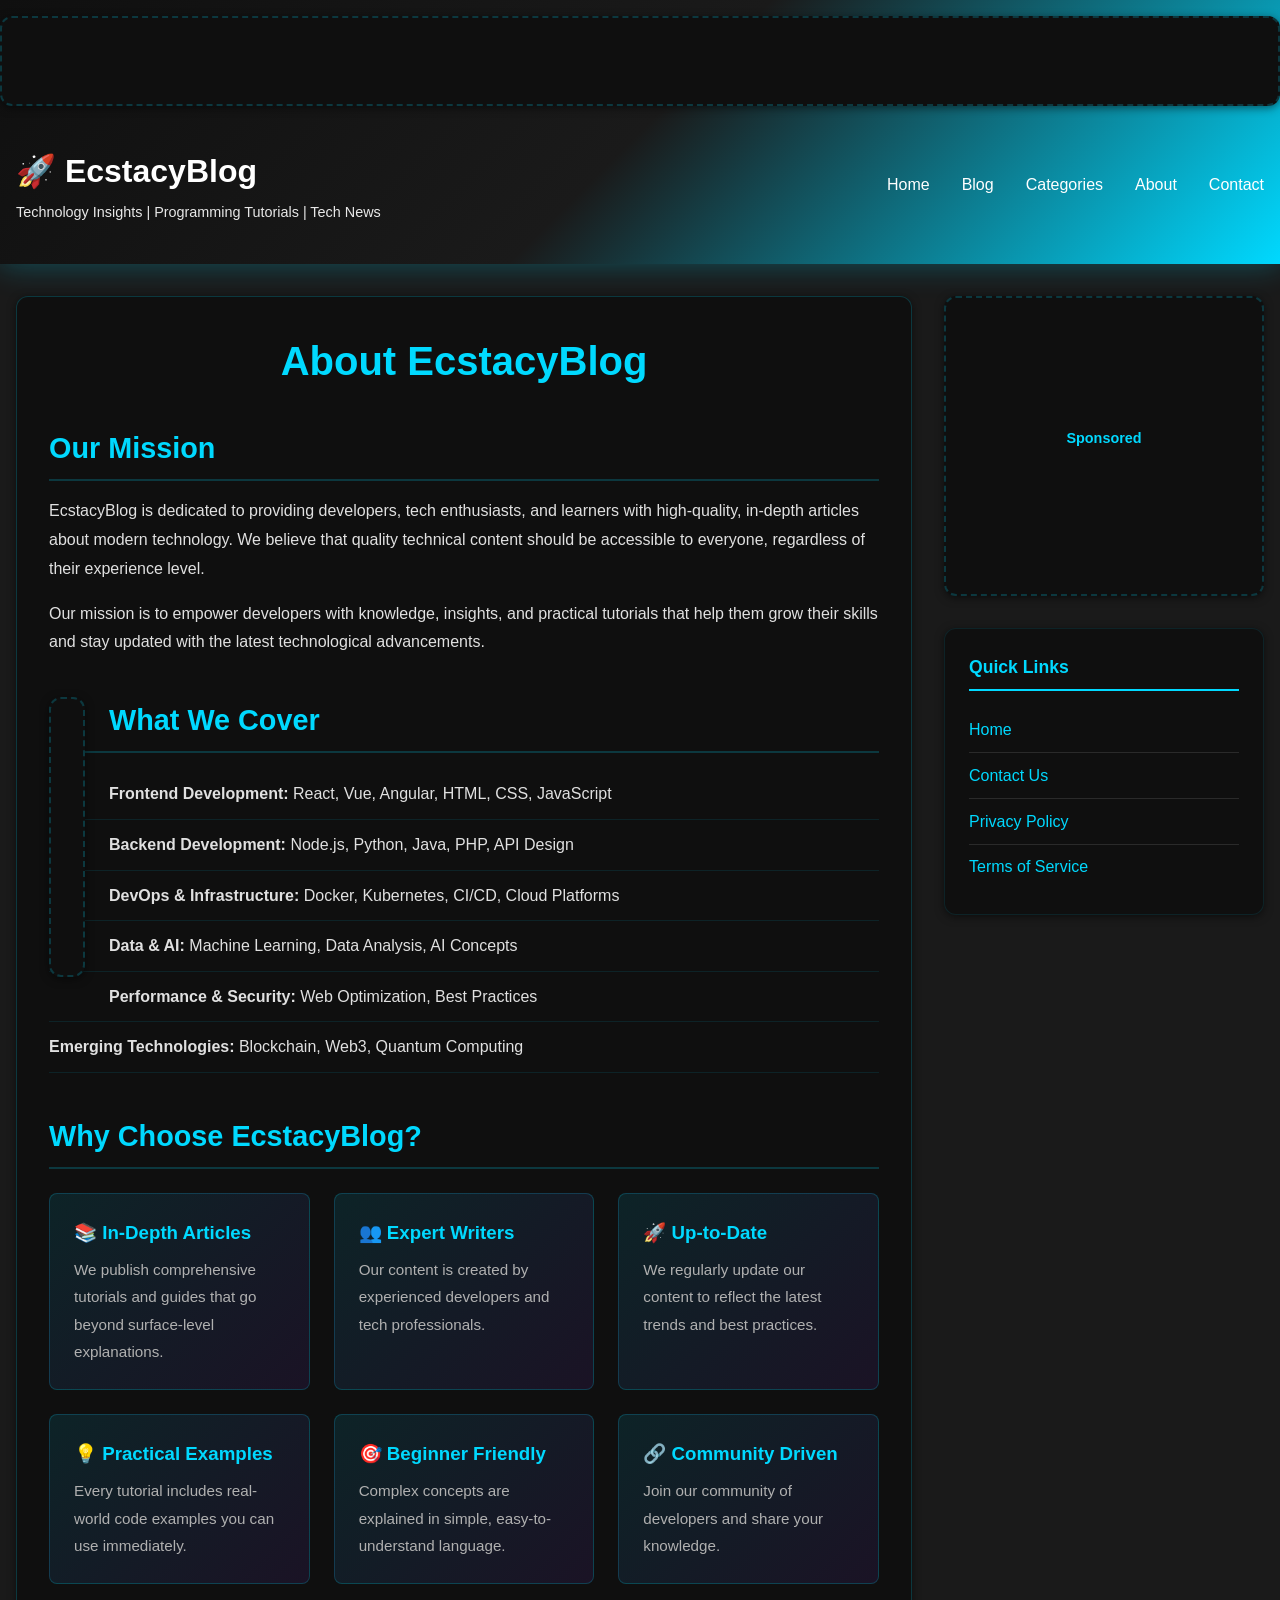
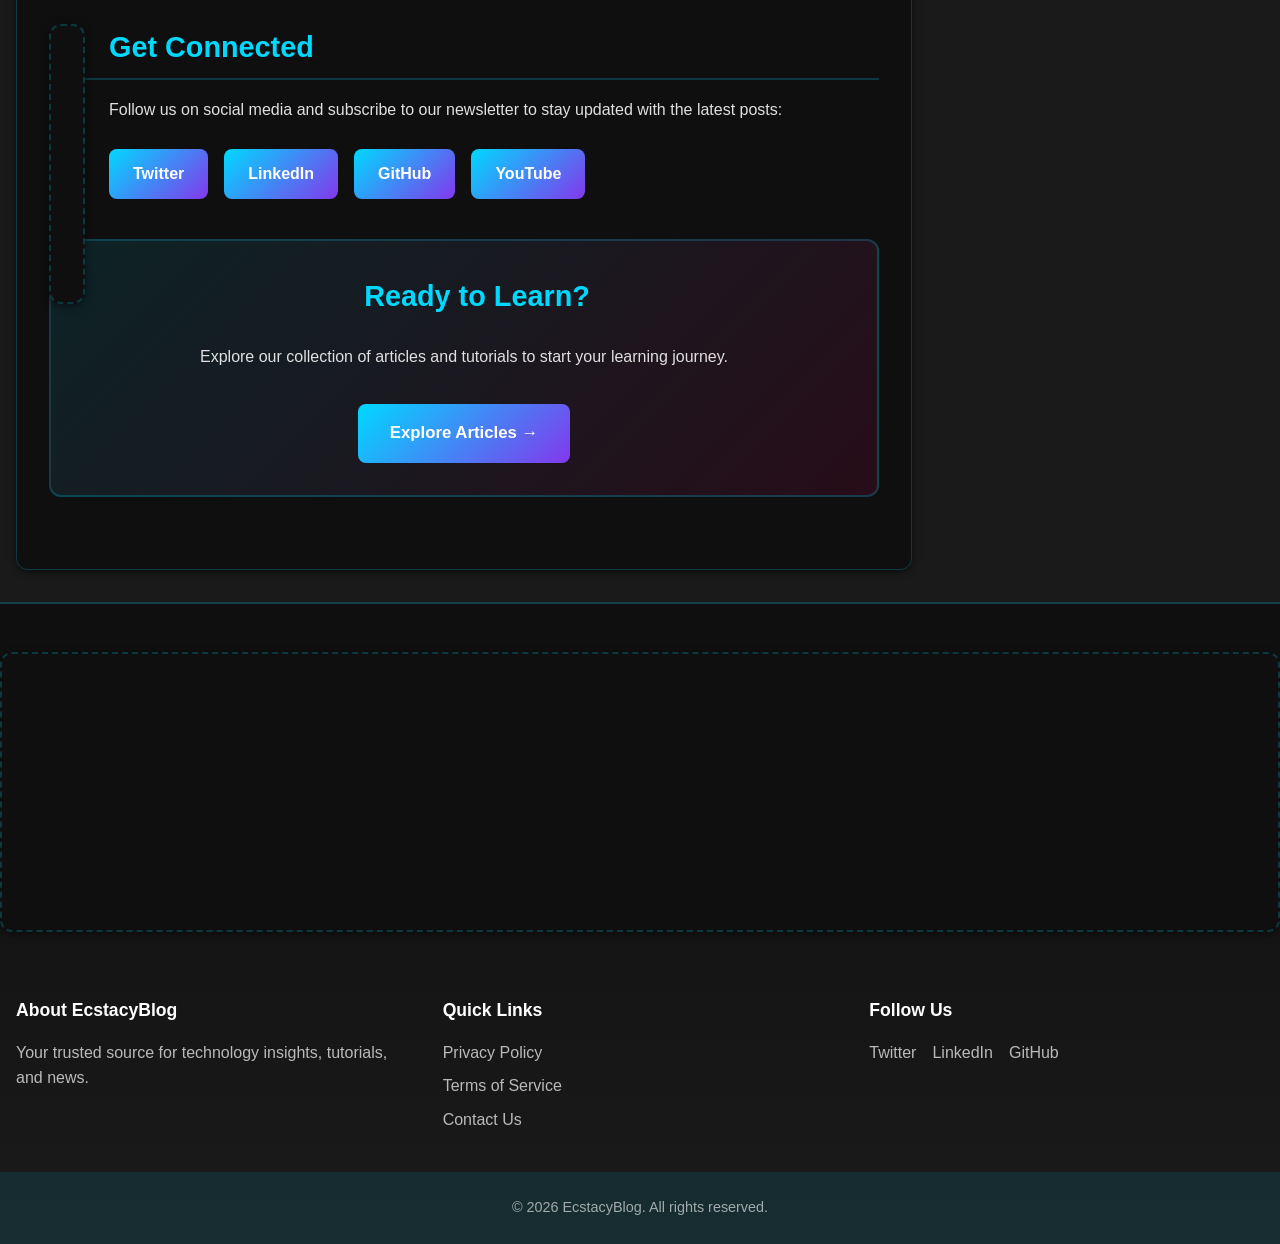
<file: about.html>
<!DOCTYPE html>
<html lang="en">
<head>
    <meta charset="UTF-8">
    <meta name="viewport" content="width=device-width, initial-scale=1.0">
    <meta name="description" content="About EcstacyBlog - Technology Blog">
    <title>About EcstacyBlog - Technology Insights</title>
    <link rel="stylesheet" href="style.css">
    <script async src="https://pagead2.googlesyndication.com/pagead/js/adsbygoogle.js?client=ca-pub-YOUR_ADSENSE_ID"
     crossorigin="anonymous"></script>
</head>
<body>
    <div class="wrapper">
        <header class="site-header">
            <div class="header-top-ad">
                <ins class="adsbygoogle" style="display:block" data-ad-client="ca-pub-YOUR_ADSENSE_ID" data-ad-slot="1234567890" data-ad-format="auto" data-full-width-responsive="false"></ins>
            </div>
            <div class="header-content">
                <div class="logo-section">
                    <h1 class="site-title">🚀 EcstacyBlog</h1>
                    <p class="site-tagline">Technology Insights | Programming Tutorials | Tech News</p>
                </div>
                <nav class="main-nav">
                    <ul>
                        <li><a href="index.html">Home</a></li>
                        <li><a href="#blog">Blog</a></li>
                        <li><a href="#categories">Categories</a></li>
                        <li><a href="about.html">About</a></li>
                        <li><a href="contact.html">Contact</a></li>
                    </ul>
                </nav>
            </div>
        </header>

        <div class="container">
            <main class="main-content">
                <article class="page-content">
                    <h1>About EcstacyBlog</h1>
                    
                    <div class="page-section">
                        <h2>Our Mission</h2>
                        <p>EcstacyBlog is dedicated to providing developers, tech enthusiasts, and learners with high-quality, in-depth articles about modern technology. We believe that quality technical content should be accessible to everyone, regardless of their experience level.</p>
                        <p>Our mission is to empower developers with knowledge, insights, and practical tutorials that help them grow their skills and stay updated with the latest technological advancements.</p>
                    </div>

                    <div class="mid-page-ad">
                        <ins class="adsbygoogle" style="display:block" data-ad-client="ca-pub-YOUR_ADSENSE_ID" data-ad-slot="2345678901" data-ad-format="auto" data-full-width-responsive="false"></ins>
                    </div>

                    <div class="page-section">
                        <h2>What We Cover</h2>
                        <ul class="content-list">
                            <li><strong>Frontend Development:</strong> React, Vue, Angular, HTML, CSS, JavaScript</li>
                            <li><strong>Backend Development:</strong> Node.js, Python, Java, PHP, API Design</li>
                            <li><strong>DevOps & Infrastructure:</strong> Docker, Kubernetes, CI/CD, Cloud Platforms</li>
                            <li><strong>Data & AI:</strong> Machine Learning, Data Analysis, AI Concepts</li>
                            <li><strong>Performance & Security:</strong> Web Optimization, Best Practices</li>
                            <li><strong>Emerging Technologies:</strong> Blockchain, Web3, Quantum Computing</li>
                        </ul>
                    </div>

                    <div class="page-section">
                        <h2>Why Choose EcstacyBlog?</h2>
                        <div class="features-grid">
                            <div class="feature-card">
                                <h3>📚 In-Depth Articles</h3>
                                <p>We publish comprehensive tutorials and guides that go beyond surface-level explanations.</p>
                            </div>
                            <div class="feature-card">
                                <h3>👥 Expert Writers</h3>
                                <p>Our content is created by experienced developers and tech professionals.</p>
                            </div>
                            <div class="feature-card">
                                <h3>🚀 Up-to-Date</h3>
                                <p>We regularly update our content to reflect the latest trends and best practices.</p>
                            </div>
                            <div class="feature-card">
                                <h3>💡 Practical Examples</h3>
                                <p>Every tutorial includes real-world code examples you can use immediately.</p>
                            </div>
                            <div class="feature-card">
                                <h3>🎯 Beginner Friendly</h3>
                                <p>Complex concepts are explained in simple, easy-to-understand language.</p>
                            </div>
                            <div class="feature-card">
                                <h3>🔗 Community Driven</h3>
                                <p>Join our community of developers and share your knowledge.</p>
                            </div>
                        </div>
                    </div>

                    <div class="bottom-posts-ad">
                        <ins class="adsbygoogle" style="display:block" data-ad-client="ca-pub-YOUR_ADSENSE_ID" data-ad-slot="3456789012" data-ad-format="auto" data-full-width-responsive="false"></ins>
                    </div>

                    <div class="page-section">
                        <h2>Get Connected</h2>
                        <p>Follow us on social media and subscribe to our newsletter to stay updated with the latest posts:</p>
                        <div class="social-section">
                            <a href="#" class="social-btn">Twitter</a>
                            <a href="#" class="social-btn">LinkedIn</a>
                            <a href="#" class="social-btn">GitHub</a>
                            <a href="#" class="social-btn">YouTube</a>
                        </div>
                    </div>

                    <div class="page-section cta-section">
                        <h2>Ready to Learn?</h2>
                        <p>Explore our collection of articles and tutorials to start your learning journey.</p>
                        <a href="index.html" class="cta-btn">Explore Articles →</a>
                    </div>
                </article>
            </main>

            <aside class="sidebar">
                <div class="sidebar-ad">
                    <h4>Sponsored</h4>
                    <ins class="adsbygoogle" style="display:block" data-ad-client="ca-pub-YOUR_ADSENSE_ID" data-ad-slot="6789012345" data-ad-format="vertical" data-full-width-responsive="false"></ins>
                </div>
                <div class="sidebar-widget">
                    <h4>Quick Links</h4>
                    <ul class="category-list">
                        <li><a href="index.html">Home</a></li>
                        <li><a href="contact.html">Contact Us</a></li>
                        <li><a href="privacy.html">Privacy Policy</a></li>
                        <li><a href="terms.html">Terms of Service</a></li>
                    </ul>
                </div>
            </aside>
        </div>

        <footer class="site-footer">
            <section class="footer-ad">
                <ins class="adsbygoogle" style="display:block" data-ad-client="ca-pub-YOUR_ADSENSE_ID" data-ad-slot="8901234567" data-ad-format="auto" data-full-width-responsive="false"></ins>
            </section>
            <div class="footer-content">
                <div class="footer-section">
                    <h5>About EcstacyBlog</h5>
                    <p>Your trusted source for technology insights, tutorials, and news.</p>
                </div>
                <div class="footer-section">
                    <h5>Quick Links</h5>
                    <ul>
                        <li><a href="privacy.html">Privacy Policy</a></li>
                        <li><a href="terms.html">Terms of Service</a></li>
                        <li><a href="contact.html">Contact Us</a></li>
                    </ul>
                </div>
                <div class="footer-section">
                    <h5>Follow Us</h5>
                    <div class="social-links">
                        <a href="#">Twitter</a>
                        <a href="#">LinkedIn</a>
                        <a href="#">GitHub</a>
                    </div>
                </div>
            </div>
            <div class="footer-bottom">
                <p>&copy; 2026 EcstacyBlog. All rights reserved.</p>
            </div>
        </footer>
    </div>

    <style>
        .page-content {
            background: var(--bg-white);
            border-radius: 12px;
            padding: 2rem;
            box-shadow: var(--shadow-sm);
            border: 1px solid rgba(0, 217, 255, 0.2);
        }

        .page-content h1 {
            font-size: 2.5rem;
            color: #00d9ff;
            margin-bottom: 2rem;
            text-align: center;
        }

        .page-section {
            margin-bottom: 2.5rem;
        }

        .page-section h2 {
            font-size: 1.8rem;
            color: #00d9ff;
            margin-bottom: 1rem;
            padding-bottom: 0.5rem;
            border-bottom: 2px solid rgba(0, 217, 255, 0.2);
        }

        .page-section p {
            color: var(--text-dark);
            line-height: 1.8;
            margin-bottom: 1rem;
        }

        .content-list {
            list-style: none;
            padding: 0;
        }

        .content-list li {
            padding: 0.75rem 0;
            color: var(--text-dark);
            border-bottom: 1px solid rgba(0, 217, 255, 0.1);
        }

        .features-grid {
            display: grid;
            grid-template-columns: repeat(auto-fit, minmax(250px, 1fr));
            gap: 1.5rem;
            margin-top: 1.5rem;
        }

        .feature-card {
            background: linear-gradient(135deg, rgba(0, 217, 255, 0.1) 0%, rgba(131, 56, 236, 0.1) 100%);
            padding: 1.5rem;
            border-radius: 8px;
            border: 1px solid rgba(0, 217, 255, 0.2);
            transition: var(--transition);
        }

        .feature-card:hover {
            border-color: rgba(0, 217, 255, 0.5);
            box-shadow: 0 0 20px rgba(0, 217, 255, 0.2);
            transform: translateY(-5px);
        }

        .feature-card h3 {
            color: #00d9ff;
            margin-bottom: 0.5rem;
        }

        .feature-card p {
            font-size: 0.95rem;
            color: var(--text-light);
            margin: 0;
        }

        .social-section {
            display: flex;
            gap: 1rem;
            flex-wrap: wrap;
            margin-top: 1.5rem;
        }

        .social-btn {
            display: inline-block;
            padding: 0.75rem 1.5rem;
            background: linear-gradient(135deg, #00d9ff 0%, #8338ec 100%);
            color: white;
            border-radius: 8px;
            text-decoration: none;
            transition: var(--transition);
            font-weight: 600;
        }

        .social-btn:hover {
            background: linear-gradient(135deg, #8338ec 0%, #ff006e 100%);
            box-shadow: 0 0 20px rgba(0, 217, 255, 0.4);
            transform: translateY(-2px);
        }

        .cta-section {
            background: linear-gradient(135deg, rgba(0, 217, 255, 0.1) 0%, rgba(255, 0, 110, 0.1) 100%);
            padding: 2rem;
            border-radius: 12px;
            text-align: center;
            border: 2px solid rgba(0, 217, 255, 0.2);
        }

        .cta-section h2 {
            border: none;
            margin-top: 0;
        }

        .cta-btn {
            display: inline-block;
            padding: 1rem 2rem;
            background: linear-gradient(135deg, #00d9ff 0%, #8338ec 100%);
            color: white;
            border-radius: 8px;
            text-decoration: none;
            font-weight: 600;
            font-size: 1.05rem;
            transition: var(--transition);
            margin-top: 1rem;
        }

        .cta-btn:hover {
            background: linear-gradient(135deg, #8338ec 0%, #ff006e 100%);
            box-shadow: 0 0 30px rgba(0, 217, 255, 0.5);
            transform: translateY(-3px);
        }

        @media (max-width: 768px) {
            .page-content {
                padding: 1rem;
            }

            .page-content h1 {
                font-size: 1.8rem;
            }

            .page-section h2 {
                font-size: 1.4rem;
            }

            .features-grid {
                grid-template-columns: 1fr;
            }

            .social-section {
                justify-content: center;
            }

            .mid-page-ad,
            .bottom-posts-ad {
                float: none;
                max-width: 100%;
                margin: 1.5rem 0;
            }
        }
    </style>

    <script src="script.js"></script>
</body>
</html>
</file>
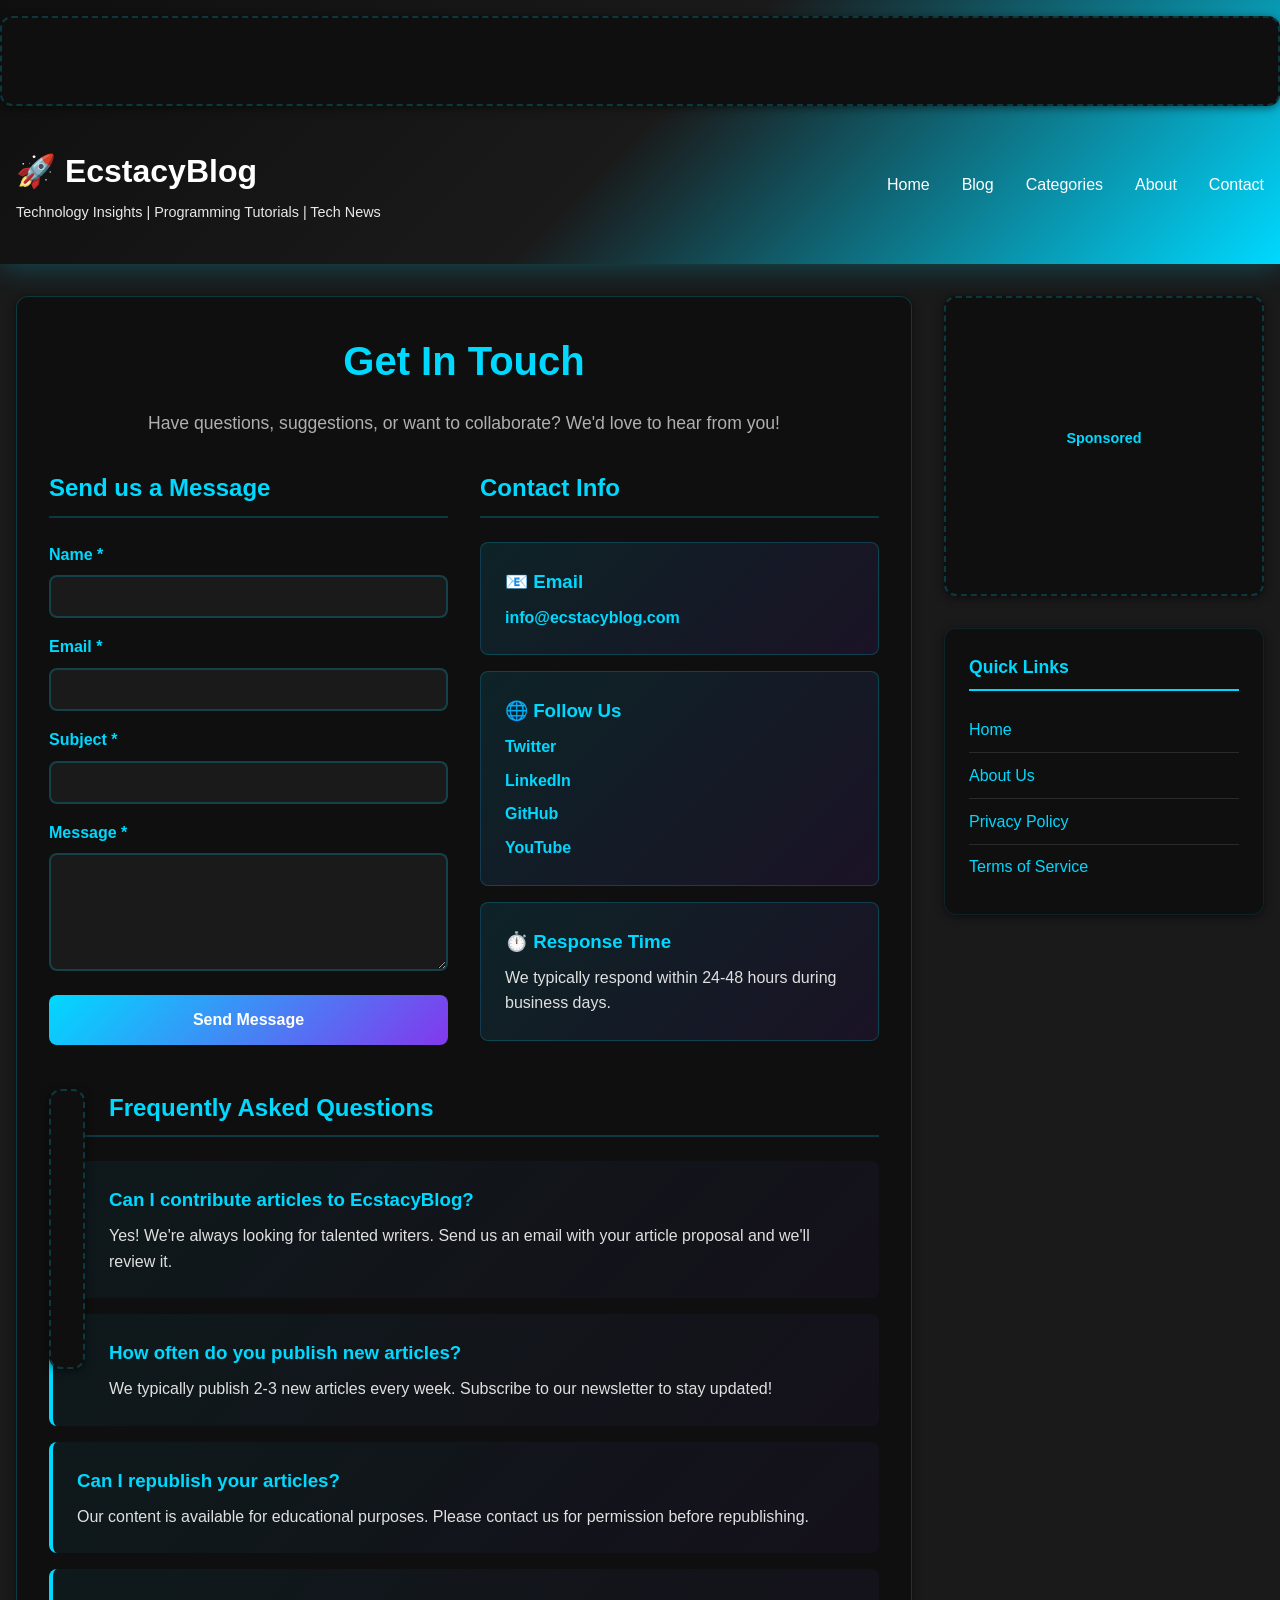
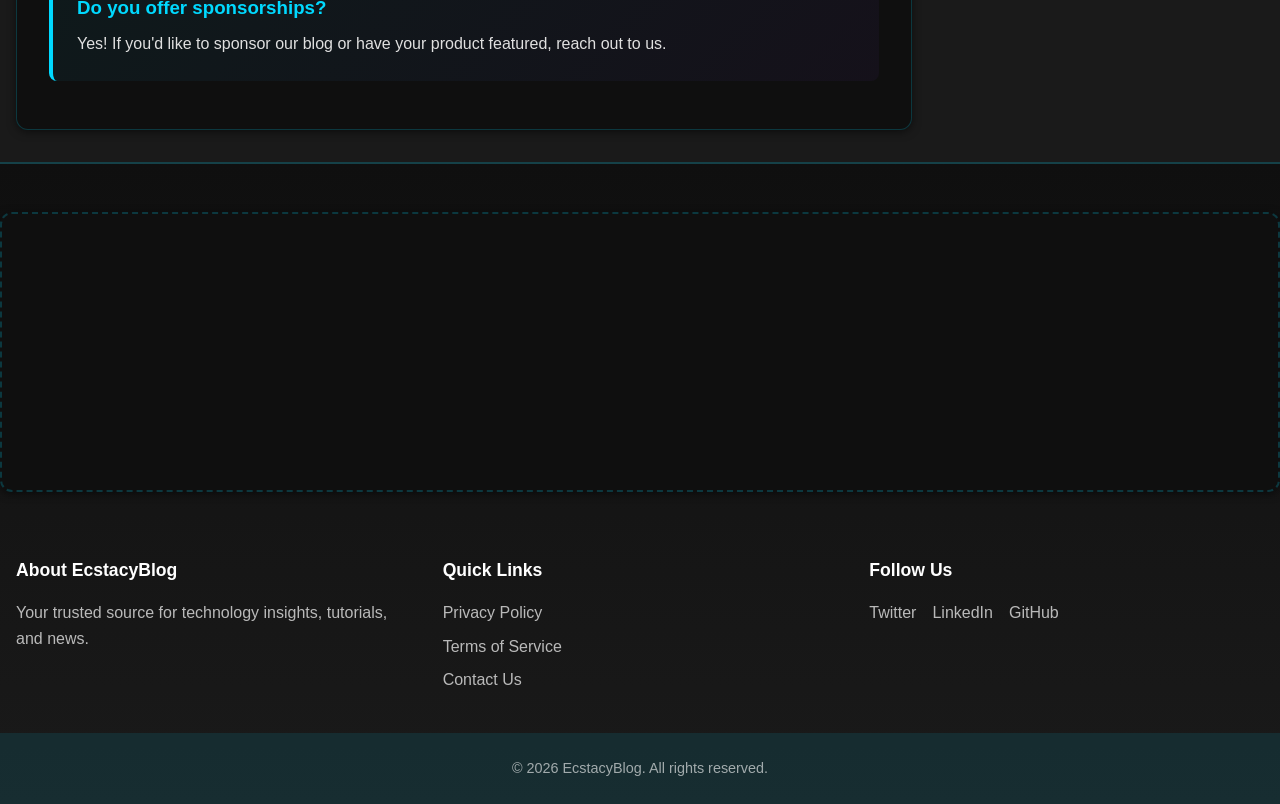
<file: contact.html>
<!DOCTYPE html>
<html lang="en">
<head>
    <meta charset="UTF-8">
    <meta name="viewport" content="width=device-width, initial-scale=1.0">
    <meta name="description" content="Contact EcstacyBlog - Get in Touch">
    <title>Contact EcstacyBlog - Reach Out</title>
    <link rel="stylesheet" href="style.css">
    <script async src="https://pagead2.googlesyndication.com/pagead/js/adsbygoogle.js?client=ca-pub-YOUR_ADSENSE_ID"
     crossorigin="anonymous"></script>
</head>
<body>
    <div class="wrapper">
        <header class="site-header">
            <div class="header-top-ad">
                <ins class="adsbygoogle" style="display:block" data-ad-client="ca-pub-YOUR_ADSENSE_ID" data-ad-slot="1234567890" data-ad-format="auto" data-full-width-responsive="false"></ins>
            </div>
            <div class="header-content">
                <div class="logo-section">
                    <h1 class="site-title">🚀 EcstacyBlog</h1>
                    <p class="site-tagline">Technology Insights | Programming Tutorials | Tech News</p>
                </div>
                <nav class="main-nav">
                    <ul>
                        <li><a href="index.html">Home</a></li>
                        <li><a href="#blog">Blog</a></li>
                        <li><a href="#categories">Categories</a></li>
                        <li><a href="about.html">About</a></li>
                        <li><a href="contact.html">Contact</a></li>
                    </ul>
                </nav>
            </div>
        </header>

        <div class="container">
            <main class="main-content">
                <article class="page-content">
                    <h1>Get In Touch</h1>
                    <p class="page-intro">Have questions, suggestions, or want to collaborate? We'd love to hear from you!</p>

                    <div class="contact-grid">
                        <div class="contact-form-section">
                            <h2>Send us a Message</h2>
                            <form class="contact-form" onsubmit="handleContactForm(event)">
                                <div class="form-group">
                                    <label for="name">Name *</label>
                                    <input type="text" id="name" name="name" required>
                                </div>

                                <div class="form-group">
                                    <label for="email">Email *</label>
                                    <input type="email" id="email" name="email" required>
                                </div>

                                <div class="form-group">
                                    <label for="subject">Subject *</label>
                                    <input type="text" id="subject" name="subject" required>
                                </div>

                                <div class="form-group">
                                    <label for="message">Message *</label>
                                    <textarea id="message" name="message" rows="6" required></textarea>
                                </div>

                                <button type="submit" class="submit-btn">Send Message</button>
                            </form>
                        </div>

                        <div class="contact-info-section">
                            <h2>Contact Info</h2>
                            <div class="info-box">
                                <h3>📧 Email</h3>
                                <p><a href="mailto:info@ecstacyblog.com">info@ecstacyblog.com</a></p>
                            </div>

                            <div class="info-box">
                                <h3>🌐 Follow Us</h3>
                                <div class="social-links-vertical">
                                    <a href="#">Twitter</a>
                                    <a href="#">LinkedIn</a>
                                    <a href="#">GitHub</a>
                                    <a href="#">YouTube</a>
                                </div>
                            </div>

                            <div class="info-box">
                                <h3>⏱️ Response Time</h3>
                                <p>We typically respond within 24-48 hours during business days.</p>
                            </div>
                        </div>
                    </div>

                    <div class="mid-page-ad">
                        <ins class="adsbygoogle" style="display:block" data-ad-client="ca-pub-YOUR_ADSENSE_ID" data-ad-slot="2345678901" data-ad-format="auto" data-full-width-responsive="false"></ins>
                    </div>

                    <div class="faq-section">
                        <h2>Frequently Asked Questions</h2>
                        <div class="faq-item">
                            <h3>Can I contribute articles to EcstacyBlog?</h3>
                            <p>Yes! We're always looking for talented writers. Send us an email with your article proposal and we'll review it.</p>
                        </div>

                        <div class="faq-item">
                            <h3>How often do you publish new articles?</h3>
                            <p>We typically publish 2-3 new articles every week. Subscribe to our newsletter to stay updated!</p>
                        </div>

                        <div class="faq-item">
                            <h3>Can I republish your articles?</h3>
                            <p>Our content is available for educational purposes. Please contact us for permission before republishing.</p>
                        </div>

                        <div class="faq-item">
                            <h3>Do you offer sponsorships?</h3>
                            <p>Yes! If you'd like to sponsor our blog or have your product featured, reach out to us.</p>
                        </div>
                    </div>
                </article>
            </main>

            <aside class="sidebar">
                <div class="sidebar-ad">
                    <h4>Sponsored</h4>
                    <ins class="adsbygoogle" style="display:block" data-ad-client="ca-pub-YOUR_ADSENSE_ID" data-ad-slot="6789012345" data-ad-format="vertical" data-full-width-responsive="false"></ins>
                </div>
                <div class="sidebar-widget">
                    <h4>Quick Links</h4>
                    <ul class="category-list">
                        <li><a href="index.html">Home</a></li>
                        <li><a href="about.html">About Us</a></li>
                        <li><a href="privacy.html">Privacy Policy</a></li>
                        <li><a href="terms.html">Terms of Service</a></li>
                    </ul>
                </div>
            </aside>
        </div>

        <footer class="site-footer">
            <section class="footer-ad">
                <ins class="adsbygoogle" style="display:block" data-ad-client="ca-pub-YOUR_ADSENSE_ID" data-ad-slot="8901234567" data-ad-format="auto" data-full-width-responsive="false"></ins>
            </section>
            <div class="footer-content">
                <div class="footer-section">
                    <h5>About EcstacyBlog</h5>
                    <p>Your trusted source for technology insights, tutorials, and news.</p>
                </div>
                <div class="footer-section">
                    <h5>Quick Links</h5>
                    <ul>
                        <li><a href="privacy.html">Privacy Policy</a></li>
                        <li><a href="terms.html">Terms of Service</a></li>
                        <li><a href="contact.html">Contact Us</a></li>
                    </ul>
                </div>
                <div class="footer-section">
                    <h5>Follow Us</h5>
                    <div class="social-links">
                        <a href="#">Twitter</a>
                        <a href="#">LinkedIn</a>
                        <a href="#">GitHub</a>
                    </div>
                </div>
            </div>
            <div class="footer-bottom">
                <p>&copy; 2026 EcstacyBlog. All rights reserved.</p>
            </div>
        </footer>
    </div>

    <style>
        .page-content {
            background: var(--bg-white);
            border-radius: 12px;
            padding: 2rem;
            box-shadow: var(--shadow-sm);
            border: 1px solid rgba(0, 217, 255, 0.2);
        }

        .page-content h1 {
            font-size: 2.5rem;
            color: #00d9ff;
            margin-bottom: 1rem;
            text-align: center;
        }

        .page-intro {
            text-align: center;
            font-size: 1.1rem;
            color: var(--text-light);
            margin-bottom: 2rem;
        }

        .contact-grid {
            display: grid;
            grid-template-columns: 1fr 1fr;
            gap: 2rem;
            margin-bottom: 2rem;
        }

        .contact-form-section h2,
        .contact-info-section h2,
        .faq-section h2 {
            color: #00d9ff;
            margin-bottom: 1.5rem;
            padding-bottom: 0.5rem;
            border-bottom: 2px solid rgba(0, 217, 255, 0.2);
        }

        .contact-form {
            display: flex;
            flex-direction: column;
            gap: 1rem;
        }

        .form-group {
            display: flex;
            flex-direction: column;
        }

        .form-group label {
            color: #00d9ff;
            font-weight: 600;
            margin-bottom: 0.5rem;
        }

        .form-group input,
        .form-group textarea {
            padding: 0.75rem;
            background: var(--bg-light);
            border: 2px solid rgba(0, 217, 255, 0.2);
            border-radius: 8px;
            color: var(--text-dark);
            font-family: inherit;
            transition: var(--transition);
        }

        .form-group input:focus,
        .form-group textarea:focus {
            outline: none;
            border-color: #00d9ff;
            box-shadow: 0 0 10px rgba(0, 217, 255, 0.3);
        }

        .submit-btn {
            padding: 1rem;
            background: linear-gradient(135deg, #00d9ff 0%, #8338ec 100%);
            color: white;
            border: none;
            border-radius: 8px;
            font-weight: 600;
            font-size: 1rem;
            cursor: pointer;
            transition: var(--transition);
            margin-top: 0.5rem;
        }

        .submit-btn:hover {
            background: linear-gradient(135deg, #8338ec 0%, #ff006e 100%);
            box-shadow: 0 0 20px rgba(0, 217, 255, 0.4);
            transform: translateY(-2px);
        }

        .info-box {
            background: linear-gradient(135deg, rgba(0, 217, 255, 0.1) 0%, rgba(131, 56, 236, 0.1) 100%);
            padding: 1.5rem;
            border-radius: 8px;
            border: 1px solid rgba(0, 217, 255, 0.2);
            margin-bottom: 1rem;
        }

        .info-box h3 {
            color: #00d9ff;
            margin-bottom: 0.5rem;
        }

        .info-box p {
            color: var(--text-dark);
            margin: 0;
        }

        .info-box a {
            color: #00d9ff;
            text-decoration: none;
            font-weight: 600;
        }

        .info-box a:hover {
            color: #ff006e;
        }

        .social-links-vertical {
            display: flex;
            flex-direction: column;
            gap: 0.5rem;
        }

        .faq-item {
            background: linear-gradient(135deg, rgba(0, 217, 255, 0.05) 0%, rgba(131, 56, 236, 0.05) 100%);
            padding: 1.5rem;
            border-radius: 8px;
            border-left: 4px solid #00d9ff;
            margin-bottom: 1rem;
        }

        .faq-item h3 {
            color: #00d9ff;
            margin-bottom: 0.5rem;
        }

        .faq-item p {
            color: var(--text-dark);
            margin: 0;
            line-height: 1.6;
        }

        @media (max-width: 768px) {
            .page-content {
                padding: 1rem;
            }

            .page-content h1 {
                font-size: 1.8rem;
            }

            .contact-grid {
                grid-template-columns: 1fr;
                gap: 1.5rem;
            }

            .mid-page-ad {
                float: none;
                max-width: 100%;
                margin: 1.5rem 0;
            }
        }
    </style>

    <script>
        function handleContactForm(event) {
            event.preventDefault();
            const form = event.target;
            const name = form.name.value;
            const email = form.email.value;
            const subject = form.subject.value;
            const message = form.message.value;

            // Store in localStorage for demo
            let messages = JSON.parse(localStorage.getItem('contact_messages') || '[]');
            messages.push({
                name, email, subject, message,
                date: new Date().toISOString()
            });
            localStorage.setItem('contact_messages', JSON.stringify(messages));

            showNotification('Message sent successfully! We\'ll get back to you soon.', 'success');
            form.reset();
        }

        function showNotification(message, type = 'info') {
            const notification = document.createElement('div');
            notification.className = `notification notification-${type}`;
            notification.textContent = message;
            notification.style.cssText = `
                position: fixed;
                top: 20px;
                right: 20px;
                padding: 1rem 1.5rem;
                background: ${type === 'success' ? '#4CAF50' : type === 'error' ? '#f44336' : '#2196F3'};
                color: white;
                border-radius: 8px;
                box-shadow: 0 4px 12px rgba(0, 0, 0, 0.15);
                z-index: 10000;
                animation: slideIn 0.3s ease-out;
                font-weight: 500;
            `;

            document.body.appendChild(notification);

            setTimeout(() => {
                notification.style.animation = 'slideOut 0.3s ease-out';
                setTimeout(() => notification.remove(), 300);
            }, 4000);
        }
    </script>

    <script src="script.js"></script>
</body>
</html>
</file>
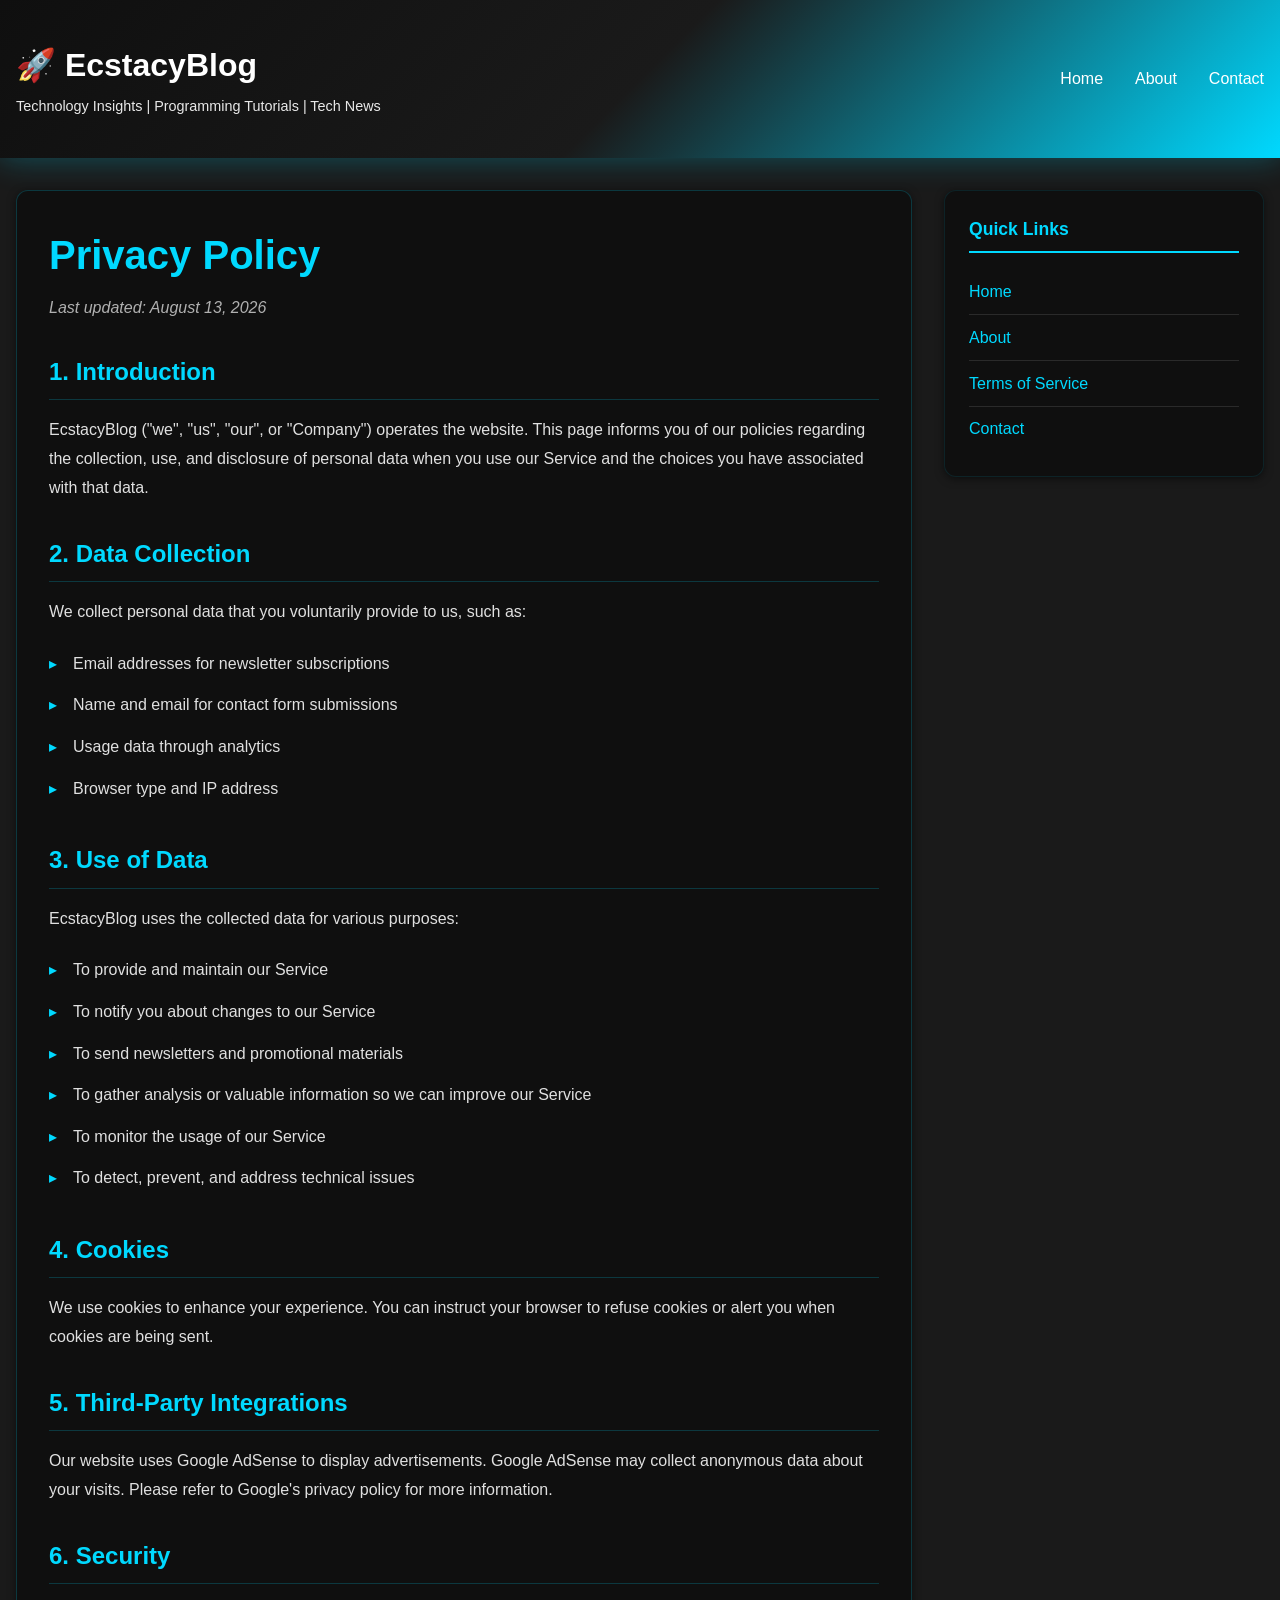
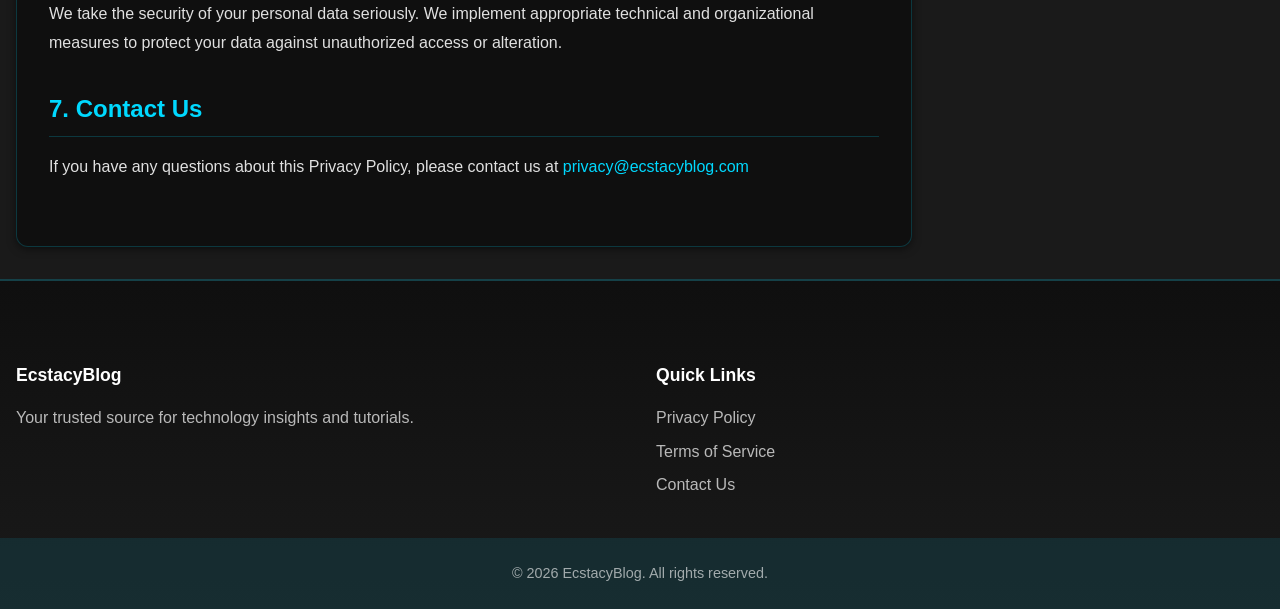
<file: privacy.html>
<!DOCTYPE html>
<html lang="en">
<head>
    <meta charset="UTF-8">
    <meta name="viewport" content="width=device-width, initial-scale=1.0">
    <meta name="description" content="Privacy Policy - EcstacyBlog">
    <title>Privacy Policy - EcstacyBlog</title>
    <link rel="stylesheet" href="style.css">
</head>
<body>
    <div class="wrapper">
        <header class="site-header">
            <div class="header-content">
                <div class="logo-section">
                    <h1 class="site-title">🚀 EcstacyBlog</h1>
                    <p class="site-tagline">Technology Insights | Programming Tutorials | Tech News</p>
                </div>
                <nav class="main-nav">
                    <ul>
                        <li><a href="index.html">Home</a></li>
                        <li><a href="about.html">About</a></li>
                        <li><a href="contact.html">Contact</a></li>
                    </ul>
                </nav>
            </div>
        </header>

        <div class="container">
            <main class="main-content">
                <article class="legal-page">
                    <h1>Privacy Policy</h1>
                    <p class="last-updated">Last updated: August 13, 2026</p>

                    <section class="legal-section">
                        <h2>1. Introduction</h2>
                        <p>EcstacyBlog ("we", "us", "our", or "Company") operates the website. This page informs you of our policies regarding the collection, use, and disclosure of personal data when you use our Service and the choices you have associated with that data.</p>
                    </section>

                    <section class="legal-section">
                        <h2>2. Data Collection</h2>
                        <p>We collect personal data that you voluntarily provide to us, such as:</p>
                        <ul class="legal-list">
                            <li>Email addresses for newsletter subscriptions</li>
                            <li>Name and email for contact form submissions</li>
                            <li>Usage data through analytics</li>
                            <li>Browser type and IP address</li>
                        </ul>
                    </section>

                    <section class="legal-section">
                        <h2>3. Use of Data</h2>
                        <p>EcstacyBlog uses the collected data for various purposes:</p>
                        <ul class="legal-list">
                            <li>To provide and maintain our Service</li>
                            <li>To notify you about changes to our Service</li>
                            <li>To send newsletters and promotional materials</li>
                            <li>To gather analysis or valuable information so we can improve our Service</li>
                            <li>To monitor the usage of our Service</li>
                            <li>To detect, prevent, and address technical issues</li>
                        </ul>
                    </section>

                    <section class="legal-section">
                        <h2>4. Cookies</h2>
                        <p>We use cookies to enhance your experience. You can instruct your browser to refuse cookies or alert you when cookies are being sent.</p>
                    </section>

                    <section class="legal-section">
                        <h2>5. Third-Party Integrations</h2>
                        <p>Our website uses Google AdSense to display advertisements. Google AdSense may collect anonymous data about your visits. Please refer to Google's privacy policy for more information.</p>
                    </section>

                    <section class="legal-section">
                        <h2>6. Security</h2>
                        <p>We take the security of your personal data seriously. We implement appropriate technical and organizational measures to protect your data against unauthorized access or alteration.</p>
                    </section>

                    <section class="legal-section">
                        <h2>7. Contact Us</h2>
                        <p>If you have any questions about this Privacy Policy, please contact us at <a href="mailto:privacy@ecstacyblog.com">privacy@ecstacyblog.com</a></p>
                    </section>
                </article>
            </main>

            <aside class="sidebar">
                <div class="sidebar-widget">
                    <h4>Quick Links</h4>
                    <ul class="category-list">
                        <li><a href="index.html">Home</a></li>
                        <li><a href="about.html">About</a></li>
                        <li><a href="terms.html">Terms of Service</a></li>
                        <li><a href="contact.html">Contact</a></li>
                    </ul>
                </div>
            </aside>
        </div>

        <footer class="site-footer">
            <div class="footer-content">
                <div class="footer-section">
                    <h5>EcstacyBlog</h5>
                    <p>Your trusted source for technology insights and tutorials.</p>
                </div>
                <div class="footer-section">
                    <h5>Quick Links</h5>
                    <ul>
                        <li><a href="privacy.html">Privacy Policy</a></li>
                        <li><a href="terms.html">Terms of Service</a></li>
                        <li><a href="contact.html">Contact Us</a></li>
                    </ul>
                </div>
            </div>
            <div class="footer-bottom">
                <p>&copy; 2026 EcstacyBlog. All rights reserved.</p>
            </div>
        </footer>
    </div>

    <style>
        .legal-page {
            background: var(--bg-white);
            border-radius: 12px;
            padding: 2rem;
            box-shadow: var(--shadow-sm);
            border: 1px solid rgba(0, 217, 255, 0.2);
        }

        .legal-page h1 {
            font-size: 2.5rem;
            color: #00d9ff;
            margin-bottom: 0.5rem;
        }

        .last-updated {
            color: var(--text-light);
            font-style: italic;
            margin-bottom: 2rem;
        }

        .legal-section {
            margin-bottom: 2rem;
        }

        .legal-section h2 {
            font-size: 1.5rem;
            color: #00d9ff;
            margin-bottom: 1rem;
            padding-bottom: 0.5rem;
            border-bottom: 1px solid rgba(0, 217, 255, 0.2);
        }

        .legal-section p {
            color: var(--text-dark);
            line-height: 1.8;
            margin-bottom: 1rem;
        }

        .legal-list {
            list-style: none;
            padding-left: 0;
        }

        .legal-list li {
            padding: 0.5rem 0 0.5rem 1.5rem;
            position: relative;
            color: var(--text-dark);
        }

        .legal-list li::before {
            content: "▸";
            position: absolute;
            left: 0;
            color: #00d9ff;
        }

        .legal-section a {
            color: #00d9ff;
            text-decoration: none;
        }

        .legal-section a:hover {
            text-decoration: underline;
        }

        @media (max-width: 768px) {
            .legal-page {
                padding: 1rem;
            }

            .legal-page h1 {
                font-size: 1.8rem;
            }

            .legal-section h2 {
                font-size: 1.2rem;
            }
        }
    </style>

    <script src="script.js"></script>
</body>
</html>
</file>
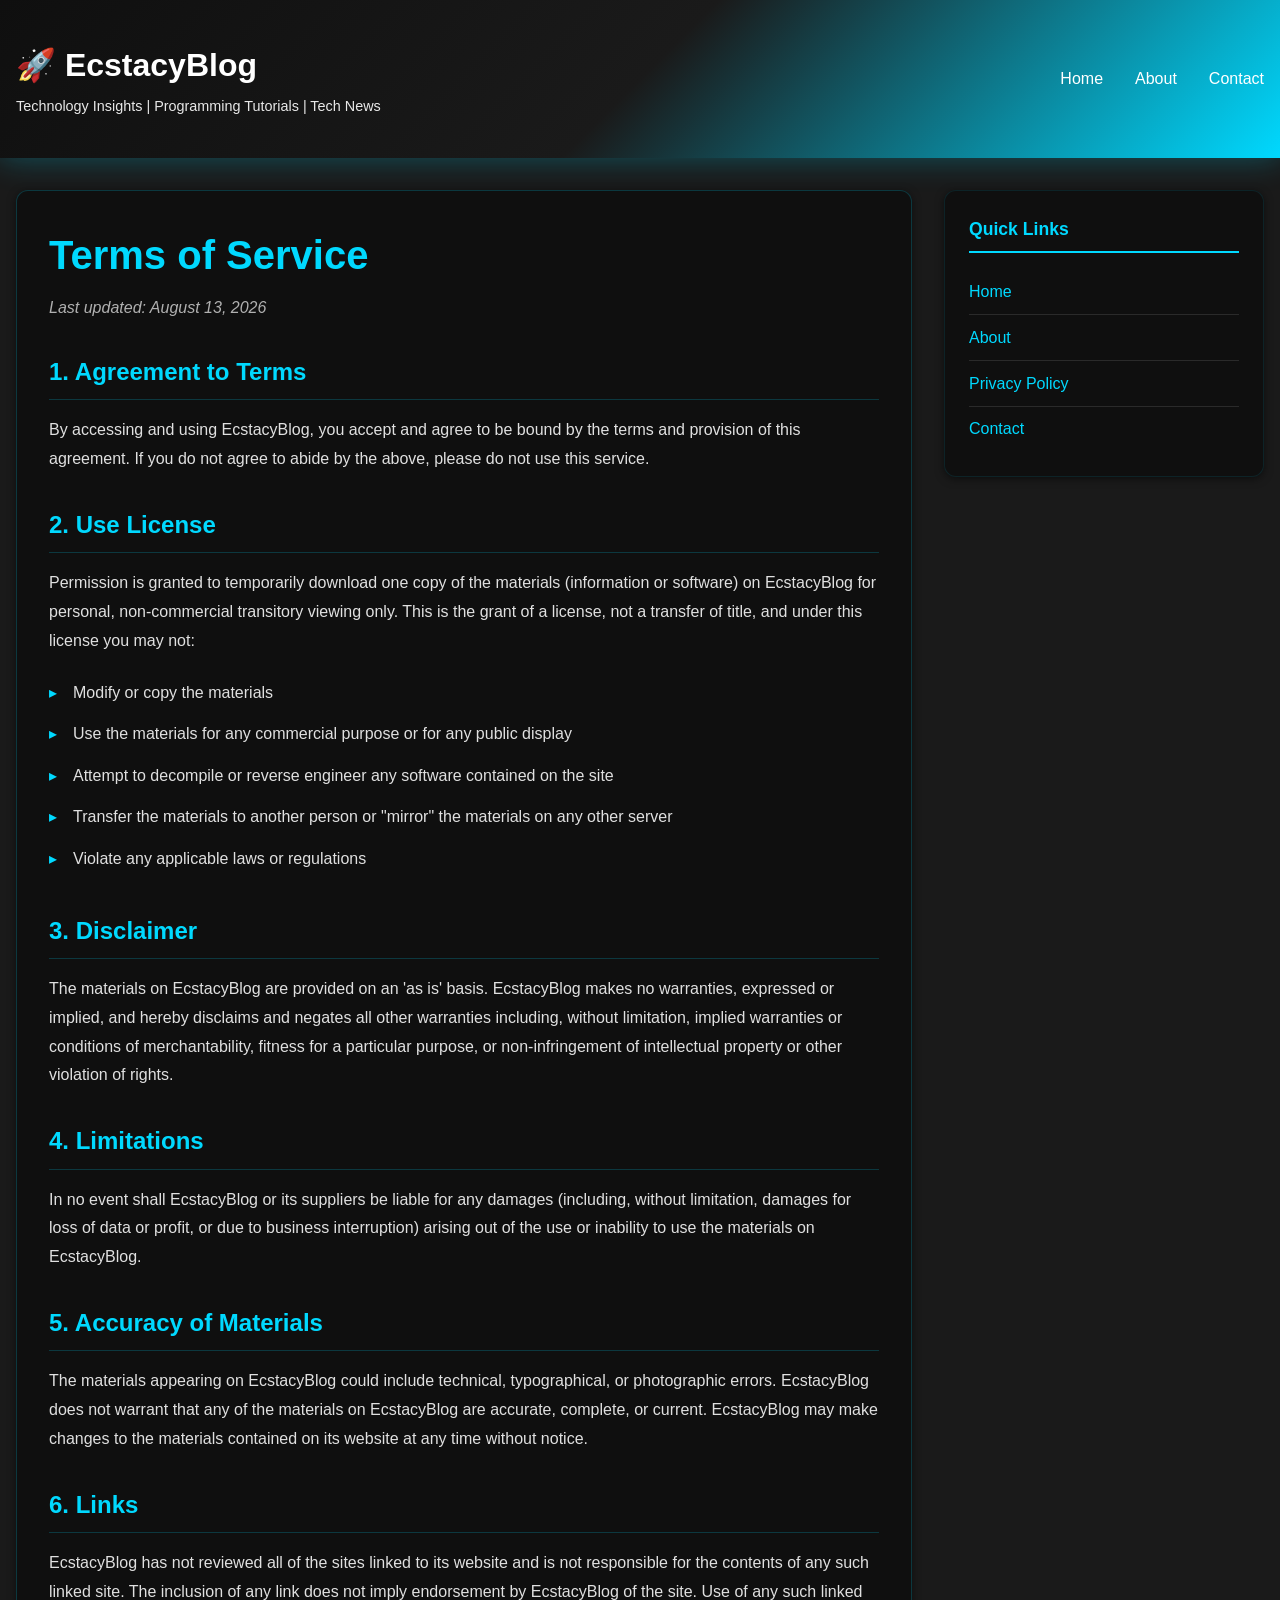
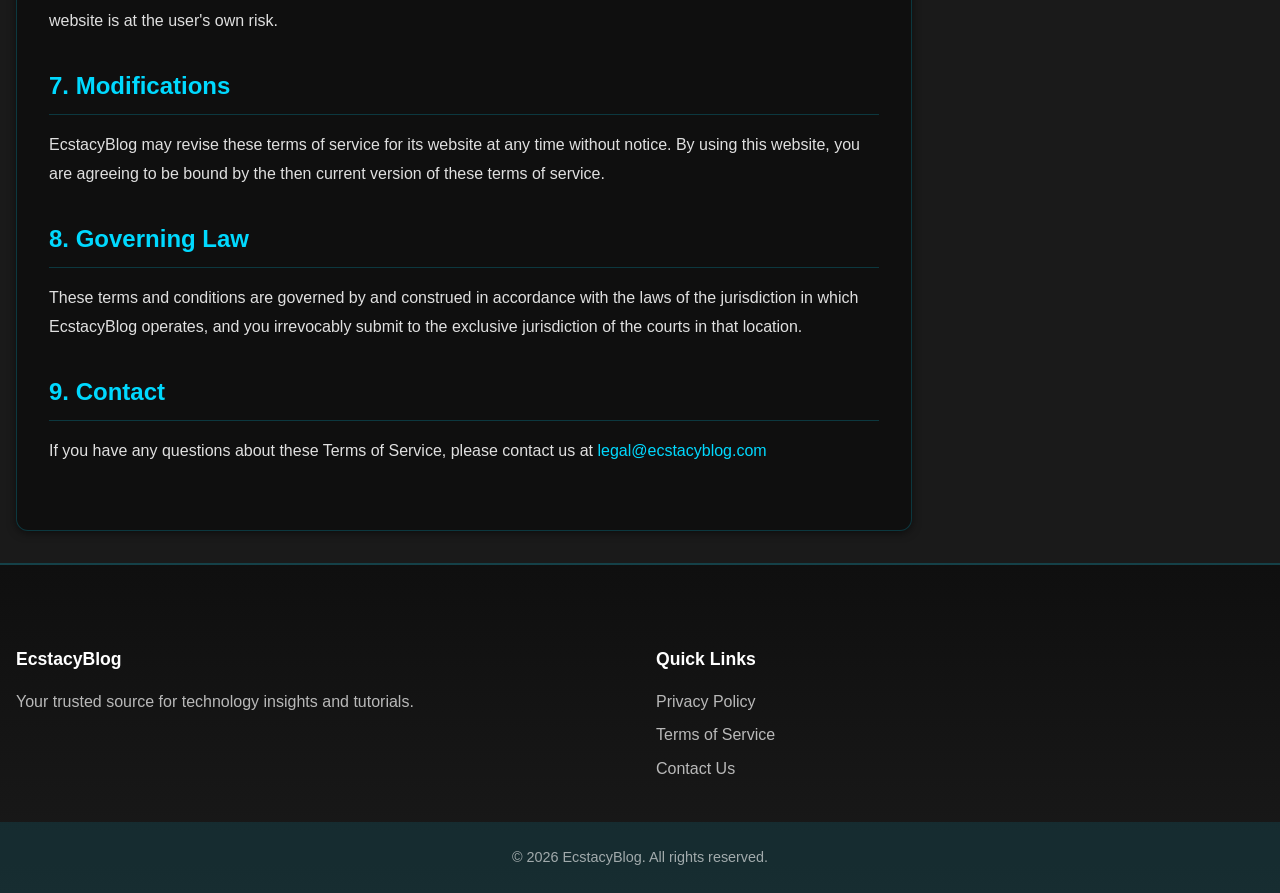
<file: terms.html>
<!DOCTYPE html>
<html lang="en">
<head>
    <meta charset="UTF-8">
    <meta name="viewport" content="width=device-width, initial-scale=1.0">
    <meta name="description" content="Terms of Service - EcstacyBlog">
    <title>Terms of Service - EcstacyBlog</title>
    <link rel="stylesheet" href="style.css">
</head>
<body>
    <div class="wrapper">
        <header class="site-header">
            <div class="header-content">
                <div class="logo-section">
                    <h1 class="site-title">🚀 EcstacyBlog</h1>
                    <p class="site-tagline">Technology Insights | Programming Tutorials | Tech News</p>
                </div>
                <nav class="main-nav">
                    <ul>
                        <li><a href="index.html">Home</a></li>
                        <li><a href="about.html">About</a></li>
                        <li><a href="contact.html">Contact</a></li>
                    </ul>
                </nav>
            </div>
        </header>

        <div class="container">
            <main class="main-content">
                <article class="legal-page">
                    <h1>Terms of Service</h1>
                    <p class="last-updated">Last updated: August 13, 2026</p>

                    <section class="legal-section">
                        <h2>1. Agreement to Terms</h2>
                        <p>By accessing and using EcstacyBlog, you accept and agree to be bound by the terms and provision of this agreement. If you do not agree to abide by the above, please do not use this service.</p>
                    </section>

                    <section class="legal-section">
                        <h2>2. Use License</h2>
                        <p>Permission is granted to temporarily download one copy of the materials (information or software) on EcstacyBlog for personal, non-commercial transitory viewing only. This is the grant of a license, not a transfer of title, and under this license you may not:</p>
                        <ul class="legal-list">
                            <li>Modify or copy the materials</li>
                            <li>Use the materials for any commercial purpose or for any public display</li>
                            <li>Attempt to decompile or reverse engineer any software contained on the site</li>
                            <li>Transfer the materials to another person or "mirror" the materials on any other server</li>
                            <li>Violate any applicable laws or regulations</li>
                        </ul>
                    </section>

                    <section class="legal-section">
                        <h2>3. Disclaimer</h2>
                        <p>The materials on EcstacyBlog are provided on an 'as is' basis. EcstacyBlog makes no warranties, expressed or implied, and hereby disclaims and negates all other warranties including, without limitation, implied warranties or conditions of merchantability, fitness for a particular purpose, or non-infringement of intellectual property or other violation of rights.</p>
                    </section>

                    <section class="legal-section">
                        <h2>4. Limitations</h2>
                        <p>In no event shall EcstacyBlog or its suppliers be liable for any damages (including, without limitation, damages for loss of data or profit, or due to business interruption) arising out of the use or inability to use the materials on EcstacyBlog.</p>
                    </section>

                    <section class="legal-section">
                        <h2>5. Accuracy of Materials</h2>
                        <p>The materials appearing on EcstacyBlog could include technical, typographical, or photographic errors. EcstacyBlog does not warrant that any of the materials on EcstacyBlog are accurate, complete, or current. EcstacyBlog may make changes to the materials contained on its website at any time without notice.</p>
                    </section>

                    <section class="legal-section">
                        <h2>6. Links</h2>
                        <p>EcstacyBlog has not reviewed all of the sites linked to its website and is not responsible for the contents of any such linked site. The inclusion of any link does not imply endorsement by EcstacyBlog of the site. Use of any such linked website is at the user's own risk.</p>
                    </section>

                    <section class="legal-section">
                        <h2>7. Modifications</h2>
                        <p>EcstacyBlog may revise these terms of service for its website at any time without notice. By using this website, you are agreeing to be bound by the then current version of these terms of service.</p>
                    </section>

                    <section class="legal-section">
                        <h2>8. Governing Law</h2>
                        <p>These terms and conditions are governed by and construed in accordance with the laws of the jurisdiction in which EcstacyBlog operates, and you irrevocably submit to the exclusive jurisdiction of the courts in that location.</p>
                    </section>

                    <section class="legal-section">
                        <h2>9. Contact</h2>
                        <p>If you have any questions about these Terms of Service, please contact us at <a href="mailto:legal@ecstacyblog.com">legal@ecstacyblog.com</a></p>
                    </section>
                </article>
            </main>

            <aside class="sidebar">
                <div class="sidebar-widget">
                    <h4>Quick Links</h4>
                    <ul class="category-list">
                        <li><a href="index.html">Home</a></li>
                        <li><a href="about.html">About</a></li>
                        <li><a href="privacy.html">Privacy Policy</a></li>
                        <li><a href="contact.html">Contact</a></li>
                    </ul>
                </div>
            </aside>
        </div>

        <footer class="site-footer">
            <div class="footer-content">
                <div class="footer-section">
                    <h5>EcstacyBlog</h5>
                    <p>Your trusted source for technology insights and tutorials.</p>
                </div>
                <div class="footer-section">
                    <h5>Quick Links</h5>
                    <ul>
                        <li><a href="privacy.html">Privacy Policy</a></li>
                        <li><a href="terms.html">Terms of Service</a></li>
                        <li><a href="contact.html">Contact Us</a></li>
                    </ul>
                </div>
            </div>
            <div class="footer-bottom">
                <p>&copy; 2026 EcstacyBlog. All rights reserved.</p>
            </div>
        </footer>
    </div>

    <style>
        .legal-page {
            background: var(--bg-white);
            border-radius: 12px;
            padding: 2rem;
            box-shadow: var(--shadow-sm);
            border: 1px solid rgba(0, 217, 255, 0.2);
        }

        .legal-page h1 {
            font-size: 2.5rem;
            color: #00d9ff;
            margin-bottom: 0.5rem;
        }

        .last-updated {
            color: var(--text-light);
            font-style: italic;
            margin-bottom: 2rem;
        }

        .legal-section {
            margin-bottom: 2rem;
        }

        .legal-section h2 {
            font-size: 1.5rem;
            color: #00d9ff;
            margin-bottom: 1rem;
            padding-bottom: 0.5rem;
            border-bottom: 1px solid rgba(0, 217, 255, 0.2);
        }

        .legal-section p {
            color: var(--text-dark);
            line-height: 1.8;
            margin-bottom: 1rem;
        }

        .legal-list {
            list-style: none;
            padding-left: 0;
        }

        .legal-list li {
            padding: 0.5rem 0 0.5rem 1.5rem;
            position: relative;
            color: var(--text-dark);
        }

        .legal-list li::before {
            content: "▸";
            position: absolute;
            left: 0;
            color: #00d9ff;
        }

        .legal-section a {
            color: #00d9ff;
            text-decoration: none;
        }

        .legal-section a:hover {
            text-decoration: underline;
        }

        @media (max-width: 768px) {
            .legal-page {
                padding: 1rem;
            }

            .legal-page h1 {
                font-size: 1.8rem;
            }

            .legal-section h2 {
                font-size: 1.2rem;
            }
        }
    </style>

    <script src="script.js"></script>
</body>
</html>
</file>
<file: style.css>
/* ==========================================
   Global Styles & Reset
   ========================================== */

* {
    margin: 0;
    padding: 0;
    box-sizing: border-box;
}

:root {
    --primary-color: #00d9ff;
    --secondary-color: #ff006e;
    --accent-color: #8338ec;
    --text-dark: #e0e0e0;
    --text-light: #b0b0b0;
    --text-lighter: #808080;
    --border-color: #2a2a2a;
    --bg-light: #1a1a1a;
    --bg-white: #0f0f0f;
    --shadow-sm: 0 2px 8px rgba(0, 0, 0, 0.5);
    --shadow-md: 0 4px 16px rgba(0, 0, 0, 0.7);
    --transition: all 0.3s ease;
}

html {
    scroll-behavior: smooth;
}

body {
    font-family: 'Segoe UI', Tahoma, Geneva, Verdana, sans-serif;
    color: var(--text-dark);
    background-color: var(--bg-light);
    line-height: 1.6;
}

/* ==========================================
   Layout
   ========================================== */

.wrapper {
    display: flex;
    flex-direction: column;
    min-height: 100vh;
}

.container {
    display: grid;
    grid-template-columns: 1fr 320px;
    gap: 2rem;
    max-width: 1400px;
    margin: 2rem auto;
    padding: 0 1rem;
    width: 100%;
}

/* ==========================================
   Header & Navigation
   ========================================== */

.site-header {
    background: linear-gradient(135deg, #0f0f0f 0%, #1a1a1a 50%, #00d9ff 100%);
    color: white;
    padding: 1rem 0;
    box-shadow: 0 0 30px rgba(0, 217, 255, 0.3);
    position: sticky;
    top: 0;
    z-index: 1000;
}

.header-top-ad {
    text-align: center;
    padding: 0.5rem;
    background: rgba(255, 255, 255, 0.1);
    min-height: 90px;
}

.header-content {
    max-width: 1400px;
    margin: 0 auto;
    padding: 1.5rem 1rem;
    display: flex;
    justify-content: space-between;
    align-items: center;
}

.logo-section {
    flex: 1;
}

.site-title {
    font-size: 2rem;
    font-weight: 700;
    margin-bottom: 0.25rem;
}

.site-tagline {
    font-size: 0.9rem;
    opacity: 0.9;
}

.main-nav ul {
    display: flex;
    list-style: none;
    gap: 2rem;
}

.main-nav a {
    color: white;
    text-decoration: none;
    font-weight: 500;
    transition: var(--transition);
    position: relative;
    text-shadow: 0 0 10px rgba(0, 217, 255, 0);
}

.main-nav a:hover {
    opacity: 1;
    text-shadow: 0 0 10px rgba(0, 217, 255, 0.8);
}

.main-nav a::after {
    content: '';
    position: absolute;
    bottom: -5px;
    left: 0;
    width: 0;
    height: 2px;
    background: #00d9ff;
    transition: width 0.3s ease;
}

.main-nav a:hover::after {
    width: 100%;
}

/* ==========================================
   Hero Section
   ========================================== */

.hero-section {
    background: linear-gradient(135deg, rgba(0, 217, 255, 0.1) 0%, rgba(131, 56, 236, 0.1) 100%);
    padding: 3rem 2rem;
    border-radius: 12px;
    text-align: center;
    margin-bottom: 3rem;
    border: 2px solid rgba(0, 217, 255, 0.2);
}

.hero-section h2 {
    font-size: 2.5rem;
    margin-bottom: 0.5rem;
    color: #00d9ff;
}

.hero-section p {
    font-size: 1.1rem;
    color: var(--text-light);
    margin-bottom: 1.5rem;
}

.search-box {
    width: 100%;
    max-width: 500px;
    padding: 0.75rem 1rem;
    font-size: 1rem;
    border: 2px solid #00d9ff;
    border-radius: 8px;
    background: #1a1a1a;
    color: #e0e0e0;
    transition: var(--transition);
}

.search-box:focus {
    outline: none;
    box-shadow: 0 0 20px rgba(0, 217, 255, 0.5);
}

.search-box::placeholder {
    color: #606060;
}

/* ==========================================
   Sections & Titles
   ========================================== */

.section-title {
    font-size: 1.8rem;
    margin-bottom: 1.5rem;
    padding-bottom: 0.75rem;
    border-bottom: 3px solid #00d9ff;
    display: inline-block;
    color: #00d9ff;
}

/* ==========================================
   Featured Post
   ========================================== */

.featured-post {
    margin-bottom: 3rem;
}

.post-card {
    background: var(--bg-white);
    border-radius: 12px;
    overflow: hidden;
    transition: var(--transition);
    box-shadow: var(--shadow-sm);
    border: 1px solid rgba(0, 217, 255, 0.1);
}

.post-card:hover {
    transform: translateY(-8px);
    box-shadow: 0 0 30px rgba(0, 217, 255, 0.3);
    border-color: rgba(0, 217, 255, 0.3);
}

.post-card.featured {
    display: grid;
    grid-template-columns: 1fr 1fr;
    gap: 0;
    border: 2px solid rgba(0, 217, 255, 0.3) !important;
    box-shadow: 0 0 30px rgba(0, 217, 255, 0.2) !important;
}

.post-image {
    overflow: hidden;
    height: 300px;
}

.post-image img {
    width: 100%;
    height: 100%;
    object-fit: cover;
    transition: transform 0.3s ease;
}

.post-card:hover .post-image img {
    transform: scale(1.05);
}

.post-content {
    padding: 2rem;
    display: flex;
    flex-direction: column;
    justify-content: space-between;
}

.post-category {
    display: inline-block;
    background: linear-gradient(135deg, #00d9ff 0%, #8338ec 100%);
    color: white;
    padding: 0.4rem 0.8rem;
    border-radius: 20px;
    font-size: 0.75rem;
    font-weight: 600;
    text-transform: uppercase;
    margin-bottom: 0.75rem;
    width: fit-content;
    box-shadow: 0 0 10px rgba(0, 217, 255, 0.4);
}

.post-content h2,
.post-content h3 {
    font-size: 1.5rem;
    margin-bottom: 0.75rem;
    color: var(--text-dark);
    line-height: 1.3;
}

.post-excerpt {
    color: var(--text-light);
    margin-bottom: 1rem;
    font-size: 0.95rem;
    line-height: 1.5;
}

.post-meta {
    display: flex;
    gap: 1rem;
    font-size: 0.85rem;
    color: var(--text-lighter);
    margin-bottom: 1rem;
    flex-wrap: wrap;
}

.post-meta span {
    display: flex;
    align-items: center;
}

.post-meta span::before {
    content: '•';
    margin-right: 0.5rem;
}

.post-meta span:first-child::before {
    content: '';
    margin-right: 0;
}

.read-more-btn {
    display: inline-block;
    color: #00d9ff;
    text-decoration: none;
    font-weight: 600;
    transition: var(--transition);
    font-size: 0.95rem;
}

.read-more-btn:hover {
    color: #ff006e;
    transform: translateX(4px);
}

/* ==========================================
   Posts Grid
   ========================================== */

.posts-grid {
    display: grid;
    grid-template-columns: repeat(auto-fill, minmax(300px, 1fr));
    gap: 2rem;
}

.posts-grid .post-card {
    display: flex;
    flex-direction: column;
}

.posts-grid .post-image {
    height: 200px;
}

.posts-grid .post-content {
    flex: 1;
}

/* ==========================================
   Ad Sections
   ========================================== */

.header-top-ad,
.mid-page-ad,
.bottom-posts-ad,
.footer-ad {
    background: var(--bg-white);
    border-radius: 12px;
    padding: 1rem;
    margin-bottom: 2rem;
    box-shadow: var(--shadow-sm);
    text-align: center;
    border: 2px dashed rgba(0, 217, 255, 0.2);
    display: flex;
    align-items: center;
    justify-content: center;
}

.header-top-ad {
    min-height: 90px;
    margin-bottom: 1rem;
}

.mid-page-ad,
.bottom-posts-ad {
    min-height: 280px;
    max-width: 300px;
    float: left;
    margin: 0 1.5rem 1rem 0;
}

.footer-ad {
    min-height: 280px;
    max-width: 100%;
}

/* ==========================================
   Sidebar
   ========================================== */

.sidebar {
    display: flex;
    flex-direction: column;
    gap: 2rem;
}

.sidebar-widget {
    background: var(--bg-white);
    padding: 1.5rem;
    border-radius: 12px;
    box-shadow: var(--shadow-sm);
    border: 1px solid rgba(0, 217, 255, 0.1);
}

.sidebar-widget h4 {
    font-size: 1.1rem;
    margin-bottom: 1rem;
    padding-bottom: 0.5rem;
    border-bottom: 2px solid #00d9ff;
    color: #00d9ff;
}

.category-list,
.popular-posts {
    list-style: none;
}

.category-list li,
.popular-posts li {
    padding: 0.6rem 0;
    border-bottom: 1px solid var(--border-color);
}

.category-list li:last-child,
.popular-posts li:last-child {
    border-bottom: none;
}

.category-list a,
.popular-posts a {
    color: #00d9ff;
    text-decoration: none;
    transition: var(--transition);
    display: flex;
    justify-content: space-between;
}

.category-list a:hover,
.popular-posts a:hover {
    color: #ff006e;
}

.count,
.meta {
    color: var(--text-lighter);
    font-size: 0.85rem;
}

.sidebar-ad {
    background: var(--bg-white);
    padding: 1rem;
    border-radius: 12px;
    box-shadow: var(--shadow-sm);
    text-align: center;
    min-height: 300px;
    display: flex;
    flex-direction: column;
    align-items: center;
    justify-content: center;
    border: 2px dashed rgba(0, 217, 255, 0.2);
}

.sidebar-ad h4 {
    font-size: 0.9rem;
    color: #00d9ff;
    margin-bottom: 1rem;
}

/* ==========================================
   Newsletter
   ========================================== */

.newsletter-section {
    background: linear-gradient(135deg, #1a1a1a 0%, #0f0f0f 50%, #00d9ff 100%);
    color: white;
    padding: 2.5rem;
    border-radius: 12px;
    margin-bottom: 3rem;
    text-align: center;
    border: 2px solid #00d9ff;
    box-shadow: 0 0 30px rgba(0, 217, 255, 0.3);
}

.newsletter-section h3 {
    font-size: 1.5rem;
    margin-bottom: 0.5rem;
}

.newsletter-section p {
    margin-bottom: 1.5rem;
    opacity: 0.95;
}

.newsletter-form {
    display: flex;
    gap: 0.5rem;
    max-width: 500px;
    margin: 0 auto;
}

.newsletter-form input {
    flex: 1;
    padding: 0.75rem 1rem;
    border: 2px solid #00d9ff;
    border-radius: 8px;
    font-size: 1rem;
    background: rgba(0, 0, 0, 0.3);
    color: white;
}

.newsletter-form input::placeholder {
    color: rgba(255, 255, 255, 0.5);
}

.newsletter-form button {
    padding: 0.75rem 1.5rem;
    background: #00d9ff;
    color: #0f0f0f;
    border: 2px solid #00d9ff;
    border-radius: 8px;
    cursor: pointer;
    font-weight: 600;
    transition: var(--transition);
}

.newsletter-form button:hover {
    background: #ff006e;
    border-color: #ff006e;
}

/* ==========================================
   Footer
   ========================================== */

.site-footer {
    background: linear-gradient(180deg, #0f0f0f 0%, #1a1a1a 100%);
    color: white;
    margin-top: auto;
    padding-top: 3rem;
    border-top: 2px solid rgba(0, 217, 255, 0.2);
}

.footer-content {
    max-width: 1400px;
    margin: 0 auto;
    padding: 2rem 1rem;
    display: grid;
    grid-template-columns: repeat(auto-fit, minmax(250px, 1fr));
    gap: 2rem;
}

.footer-section h5 {
    margin-bottom: 1rem;
    font-size: 1.1rem;
}

.footer-section p {
    color: rgba(255, 255, 255, 0.7);
    line-height: 1.6;
}

.footer-section ul {
    list-style: none;
}

.footer-section li {
    margin-bottom: 0.5rem;
}

.footer-section a {
    color: rgba(255, 255, 255, 0.7);
    text-decoration: none;
    transition: var(--transition);
}

.footer-section a:hover {
    color: white;
}

.social-links {
    display: flex;
    gap: 1rem;
}

.footer-bottom {
    background: rgba(0, 217, 255, 0.1);
    padding: 1.5rem;
    text-align: center;
    color: rgba(255, 255, 255, 0.6);
    font-size: 0.9rem;
}

/* ==========================================
   Responsive Design
   ========================================== */

@media (max-width: 1024px) {
    .container {
        grid-template-columns: 1fr;
        gap: 1.5rem;
    }

    .header-content {
        flex-direction: column;
        gap: 1rem;
    }

    .main-nav ul {
        gap: 1rem;
        font-size: 0.9rem;
    }

    .post-card.featured {
        grid-template-columns: 1fr;
    }

    .posts-grid {
        grid-template-columns: repeat(auto-fill, minmax(250px, 1fr));
        gap: 1.5rem;
    }
}

@media (max-width: 768px) {
    .site-title {
        font-size: 1.5rem;
    }

    .site-tagline {
        font-size: 0.75rem;
    }

    .main-nav {
        display: none;
    }

    .hero-section {
        padding: 2rem 1rem;
    }

    .hero-section h2 {
        font-size: 1.8rem;
    }

    .hero-section p {
        font-size: 1rem;
    }

    .section-title {
        font-size: 1.3rem;
    }

    .post-content h2,
    .post-content h3 {
        font-size: 1.2rem;
    }

    .posts-grid {
        grid-template-columns: 1fr;
    }

    .post-image {
        height: 200px;
    }

    .newsletter-form {
        flex-direction: column;
    }

    .newsletter-form input,
    .newsletter-form button {
        width: 100%;
    }

    .footer-content {
        grid-template-columns: 1fr;
        gap: 1.5rem;
    }

    .social-links {
        justify-content: center;
    }

    .mid-page-ad,
    .bottom-posts-ad {
        float: none;
        max-width: 100%;
        margin: 1.5rem 0;
    }
}

@media (max-width: 480px) {
    .site-header {
        padding: 0.5rem 0;
    }

    .header-content {
        padding: 1rem;
    }

    .site-title {
        font-size: 1.2rem;
    }

    .container {
        margin: 1rem auto;
        padding: 0 0.5rem;
    }

    .hero-section {
        padding: 1.5rem 1rem;
    }

    .hero-section h2 {
        font-size: 1.3rem;
    }

    .post-content {
        padding: 1rem;
    }

    .section-title {
        font-size: 1.1rem;
    }

    .post-meta {
        flex-direction: column;
        gap: 0.25rem;
    }

    .newsletter-section {
        padding: 1.5rem 1rem;
    }
}

/* ==========================================
   Print Styles (for articles)
   ========================================== */

@media print {
    .site-header,
    .sidebar,
    .newsletter-section,
    .site-footer,
    .header-top-ad,
    .mid-page-ad,
    .bottom-posts-ad,
    .footer-ad,
    .sidebar-ad {
        display: none;
    }

    .container {
        grid-template-columns: 1fr;
        max-width: 100%;
    }

    .post-card.featured {
        box-shadow: none;
    }
}

/* ==========================================
   Accessibility & Dark Mode
   ========================================== */

@media (prefers-reduced-motion: reduce) {
    * {
        transition: none !important;
    }
}

@media (prefers-color-scheme: dark) {
    :root {
        --text-dark: #e0e0e0;
        --text-light: #b0b0b0;
        --text-lighter: #808080;
        --bg-light: #1a1a1a;
        --bg-white: #0f0f0f;
        --border-color: #2a2a2a;
    }

    .post-card {
        border: 1px solid rgba(0, 217, 255, 0.1);
    }
}

/* ==========================================
   Modern Glow Effects
   ========================================== */

@keyframes glow-pulse {
    0%, 100% {
        box-shadow: 0 0 20px rgba(0, 217, 255, 0.3);
    }
    50% {
        box-shadow: 0 0 40px rgba(0, 217, 255, 0.6);
    }
}

.site-header {
    animation: glow-pulse 3s ease-in-out infinite;
}

.post-card:hover {
    animation: none;
}

.category-list li {
    transition: all 0.3s ease;
}

.category-list li:hover {
    padding-left: 0.5rem;
}

.tag {
    position: relative;
    display: inline-block;
    background: linear-gradient(135deg, #00d9ff 0%, #8338ec 100%);
    color: white;
    padding: 0.4rem 0.8rem;
    border-radius: 20px;
    font-size: 0.85rem;
    text-decoration: none;
    transition: var(--transition);
    box-shadow: 0 0 10px rgba(0, 217, 255, 0.4);
}

.tag:hover {
    background: linear-gradient(135deg, #8338ec 0%, #ff006e 100%);
    box-shadow: 0 0 20px rgba(255, 0, 110, 0.6);
    transform: translateY(-2px);
}
</file>
